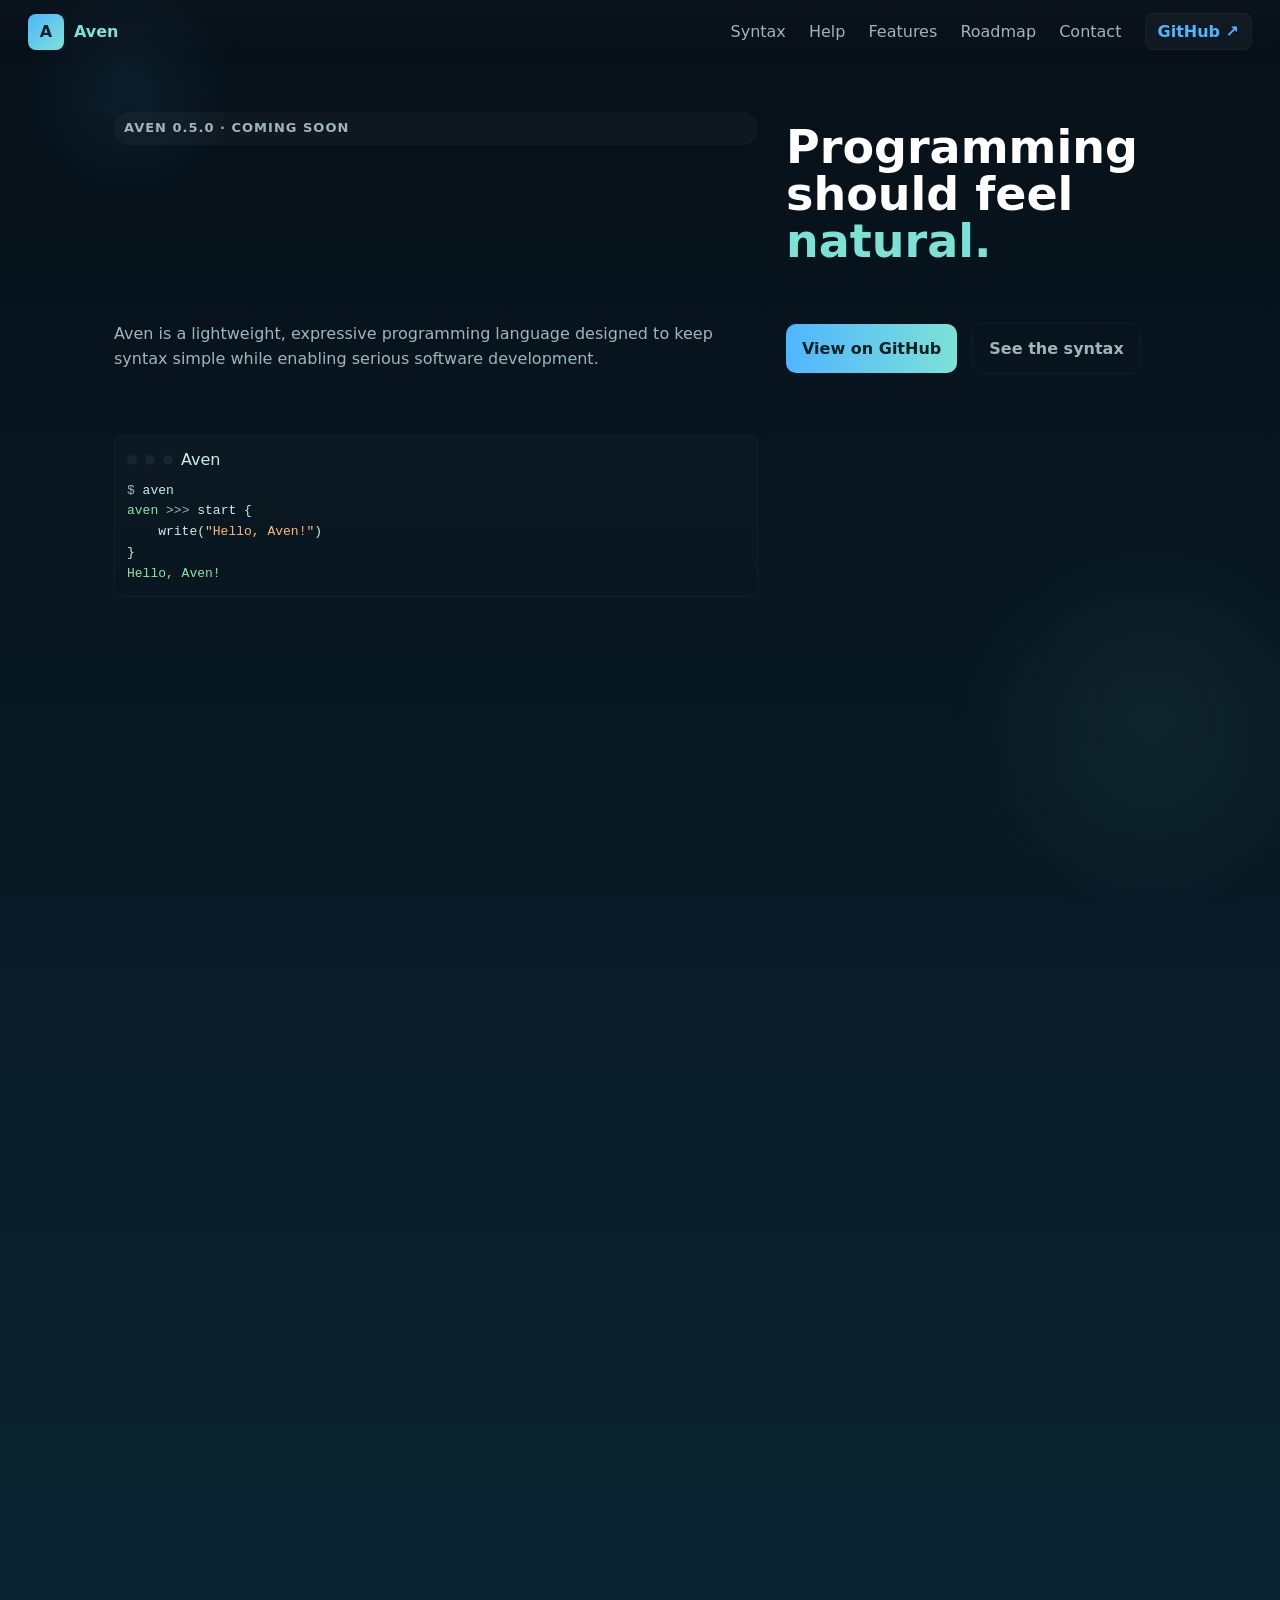
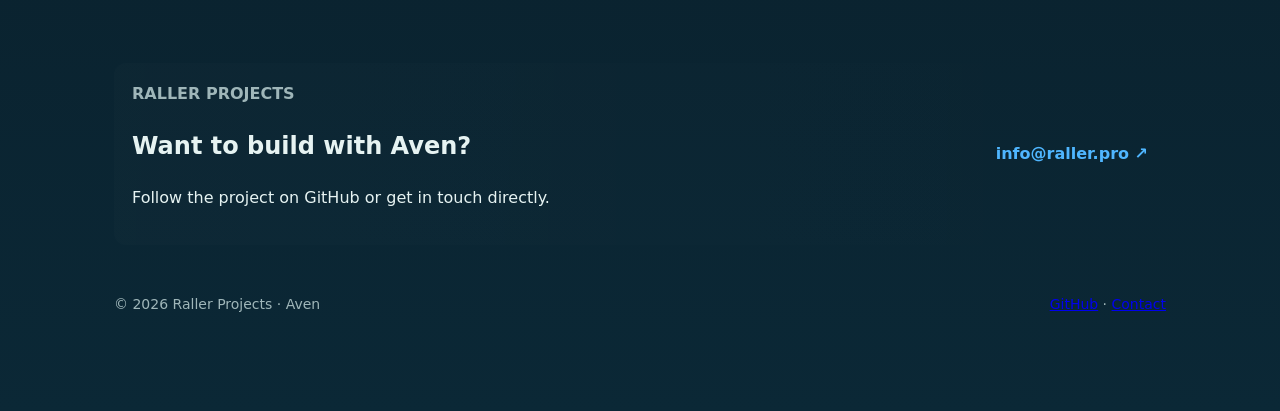
<file: Web/index.html>
<!DOCTYPE html>
<html lang="en">
<head>
  <meta charset="UTF-8">
  <meta name="viewport" content="width=device-width, initial-scale=1.0">
  <meta name="description" content="Aven 0.5.0 — a fast, expressive general-purpose programming language by Raller Projects.">
  <title>Aven — Programming, without the noise.</title>
  <link rel="stylesheet" href="style.css">
</head>
<body>
  <div class="bg" aria-hidden="true"></div>
  <header class="nav">
    <a class="brand" href="index.html"><span class="logo">A</span><span>Aven</span></a>
    <nav>
      <a href="syntax.html">Syntax</a>
      <a href="help.html">Help</a>
      <a href="#features">Features</a>
      <a href="#roadmap">Roadmap</a>
      <a href="#contact">Contact</a>
      <a class="nav-button" href="https://github.com/Muhammad-Raller" target="_blank" rel="noopener">GitHub ↗</a>
    </nav>
  </header>

  <main id="top">
    <section class="hero">
      <div class="badge">AVEN 0.5.0 · COMING SOON</div>
      <h1>Programming should feel<br><span>natural.</span></h1>
      <p class="lead">Aven is a lightweight, expressive programming language designed to keep syntax simple while enabling serious software development.</p>
      <div class="actions">
        <a class="button primary" href="https://github.com/Muhammad-Raller" target="_blank" rel="noopener">View on GitHub</a>
        <a class="button secondary" href="syntax.html">See the syntax</a>
      </div>

      <div class="terminal" aria-hidden="true">
        <div class="terminal-bar"><i></i><i></i><i></i><span>Aven</span></div>
        <pre><span class="muted">$</span> aven
<span class="green">aven</span> <span class="muted">&gt;&gt;&gt;</span> start {
    write(<span class="orange">"Hello, Aven!"</span>)
}
<span class="green">Hello, Aven!</span></pre>
      </div>
    </section>

    <section id="features" class="section">
      <div class="section-head"><span>01</span><h2>Built for real programs.</h2></div>
      <div class="cards">
        <article><div class="icon">⚡</div><h3>Fast by design</h3><p>A clean compiler pipeline is being built around Aven's lexer, parser, semantic analysis and native code generation.</p></article>
        <article><div class="icon">⌘</div><h3>Simple syntax</h3><p>Readable constructs such as <code>start { }</code>, <code>write()</code>, imports, functions, classes and structured control flow.</p></article>
        <article><div class="icon">◈</div><h3>Growing ecosystem</h3><p>A standard library, numerical libraries and editor integrations are part of the wider Aven project.</p></article>
      </div>
    </section>

    <section id="roadmap" class="section">
      <div class="section-head"><span>02</span><h2>Where Aven is going.</h2></div>
      <div class="roadmap">
        <div class="road active"><b>0.5.0</b><h3>Foundation</h3><p>Lexer, parser, AST, semantic groundwork and runtime development.</p></div>
        <div class="road"><b>0.6</b><h3>Native pipeline</h3><p>Stronger compilation and executable generation with broader standard-library support.</p></div>
        <div class="road"><b>1.0</b><h3>Production</h3><p>A stable general-purpose language and a polished developer experience.</p></div>
      </div>
    </section>

    <section id="contact" class="contact">
      <div>
        <div class="eyebrow">RALLER PROJECTS</div>
        <h2>Want to build with Aven?</h2>
        <p>Follow the project on GitHub or get in touch directly.</p>
      </div>
      <a class="contact-mail" href="mailto:info@raller.pro">info@raller.pro <span>↗</span></a>
    </section>
  </main>

  <footer>
    <div>© 2026 Raller Projects · Aven</div>
    <div><a href="https://github.com/Muhammad-Raller" target="_blank" rel="noopener">GitHub</a> · <a href="mailto:info@raller.pro">Contact</a></div>
  </footer>

  <script src="script.js"></script>
</body>
</html>
</file>
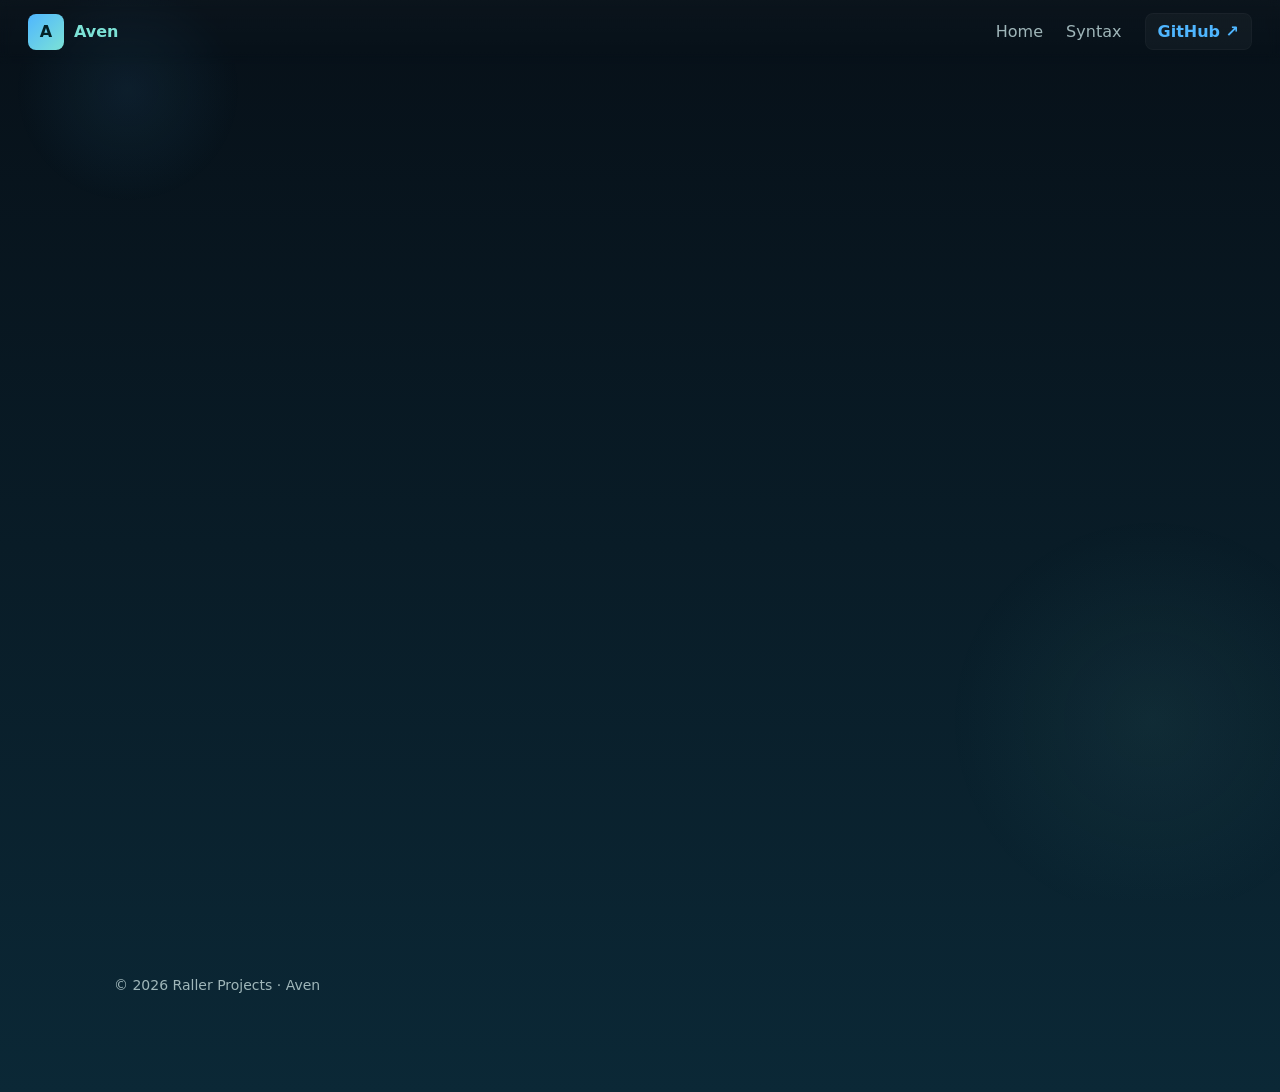
<file: Web/help.html>
<!DOCTYPE html>
<html lang="en">
<head>
  <meta charset="UTF-8">
  <meta name="viewport" content="width=device-width, initial-scale=1.0">
  <meta name="description" content="Aven language — help, getting started, and contribution guide.">
  <title>Aven — Help</title>
  <link rel="stylesheet" href="style.css">
</head>
<body>
  <div class="bg" aria-hidden="true"></div>
  <header class="nav">
    <a class="brand" href="index.html"><span class="logo">A</span><span>Aven</span></a>
    <nav>
      <a href="index.html">Home</a>
      <a href="syntax.html">Syntax</a>
      <a class="nav-button" href="https://github.com/Muhammad-Raller" target="_blank" rel="noopener">GitHub ↗</a>
    </nav>
  </header>

  <main>
    <section class="section">
      <div class="section-head"><span>01</span><h2>Getting started</h2></div>
      <p class="lead">Quick steps to try Aven locally and how to contribute.</p>

      <h3>Run locally</h3>
      <pre>$ git clone https://github.com/Muhammad-Raller/Aven.git
$ cd Aven
$ make build
$ ./bin/aven --help</pre>

      <h3>Where to ask for help</h3>
      <ul>
        <li>Open an issue on GitHub for bugs or feature requests.</li>
        <li>Contact: <a href="mailto:info@raller.pro">info@raller.pro</a></li>
      </ul>

      <h3>Contributing</h3>
      <p>We welcome contributions. Fork the repo, make changes, and open a pull request. See CONTRIBUTING.md (if present) for details.</p>
    </section>

    <section class="section">
      <div class="section-head"><span>02</span><h2>FAQ</h2></div>
      <h4>Is Aven production-ready?</h4>
      <p>Not yet — the roadmap targets 1.0 for production stability. See the Roadmap on the home page for milestones.</p>

      <h4>How can I help?</h4>
      <p>Report issues, contribute to the standard library, or help with compiler tooling and docs.</p>
    </section>
  </main>

  <footer>
    <div>© 2026 Raller Projects · Aven</div>
  </footer>

  <script src="script.js"></script>
</body>
</html>
</file>
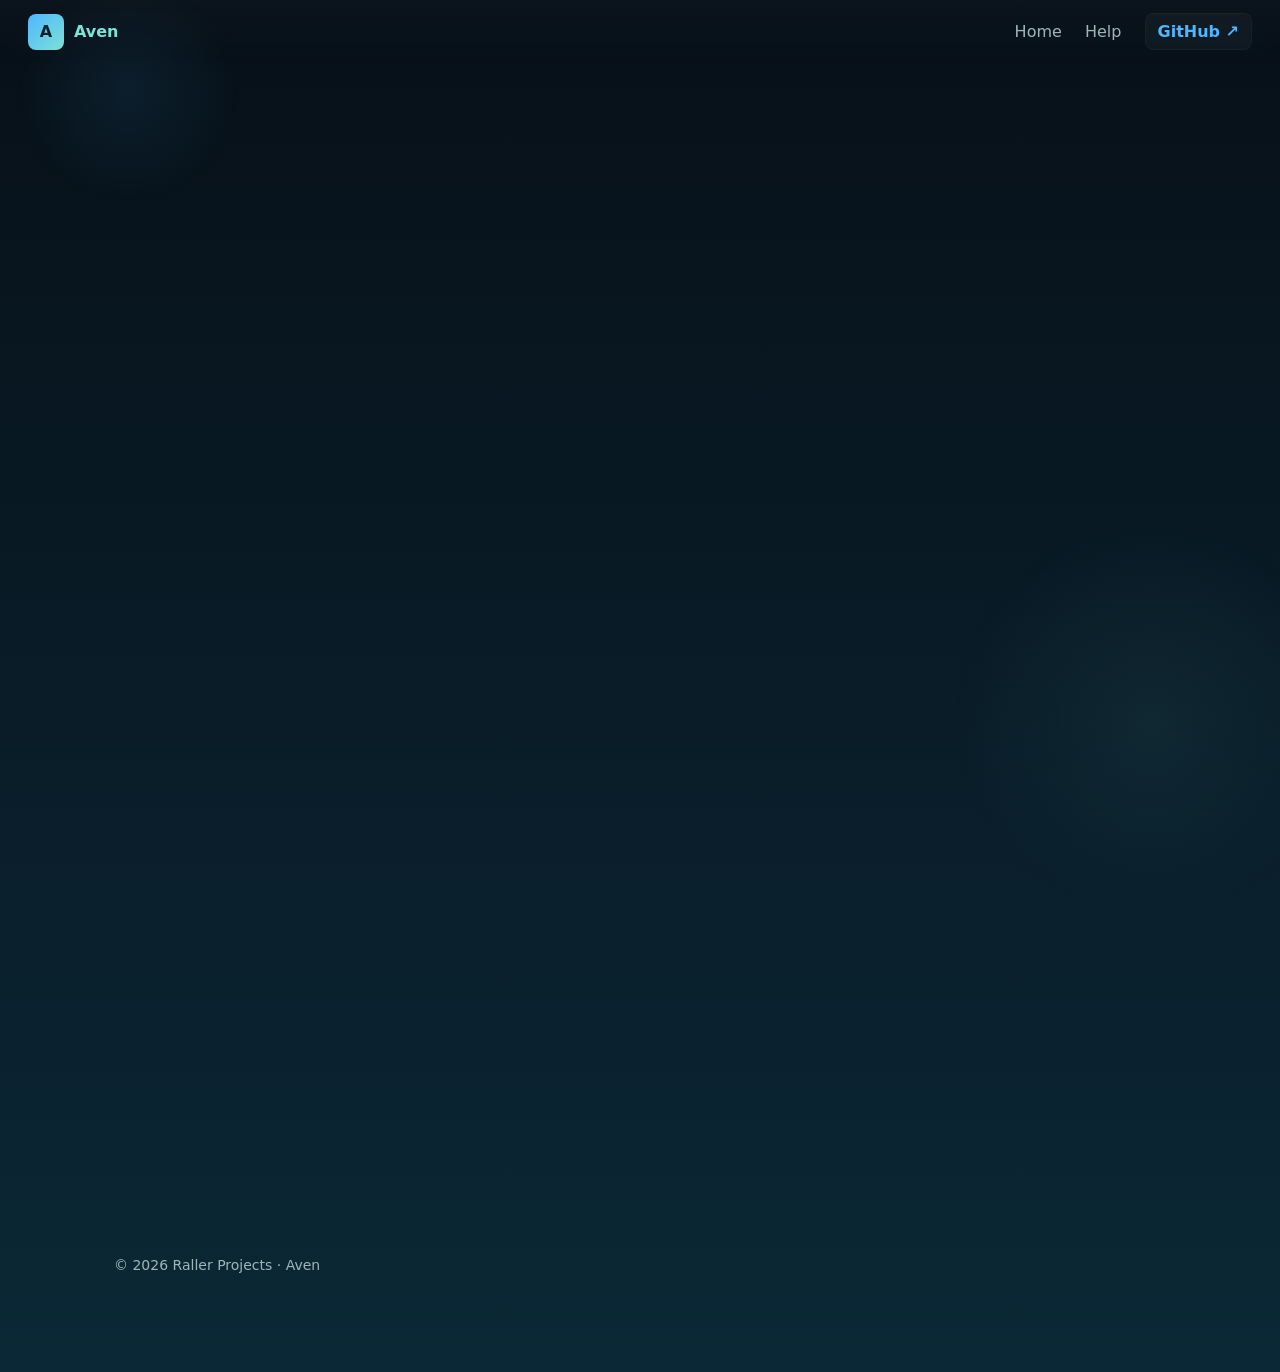
<file: Web/syntax.html>
<!DOCTYPE html>
<html lang="en">
<head>
  <meta charset="UTF-8">
  <meta name="viewport" content="width=device-width, initial-scale=1.0">
  <meta name="description" content="Aven language — syntax reference and examples.">
  <title>Aven — Syntax</title>
  <link rel="stylesheet" href="style.css">
</head>
<body>
  <div class="bg" aria-hidden="true"></div>
  <header class="nav">
    <a class="brand" href="index.html"><span class="logo">A</span><span>Aven</span></a>
    <nav>
      <a href="index.html">Home</a>
      <a href="help.html">Help</a>
      <a class="nav-button" href="https://github.com/Muhammad-Raller" target="_blank" rel="noopener">GitHub ↗</a>
    </nav>
  </header>

  <main>
    <section class="section">
      <div class="section-head"><span>01</span><h2>Syntax overview</h2></div>
      <p class="lead">This page provides a concise reference for Aven's syntax and small examples to get started.</p>

      <div class="code-card">
        <div class="code-title">example.av</div>
        <pre><span class="purple">import</span> AlKhwarzmi

<span class="purple">start</span> {
    name = <span class="orange">"Aven"</span>
    x = <span class="blue">10</span>

    <span class="purple">if</span> x &gt; <span class="blue">5</span> {
        write(<span class="orange">"Welcome to "</span> + name)
    }
}

// functions
<span class="purple">fn</span> greet(name) {
    write(<span class="orange">"Hello, "</span> + name)
}
</pre>
      </div>

      <h3>Primitives</h3>
      <ul>
        <li>Numbers: 123, 3.14</li>
        <li>Strings: "text"</li>
        <li>Booleans: true, false</li>
      </ul>

      <h3>Control flow</h3>
      <p>if, else, for, while (examples above)</p>

    </section>

    <section class="section">
      <div class="section-head"><span>02</span><h2>Examples</h2></div>
      <div class="cards">
        <article>
          <h3>Hello</h3>
          <pre><span class="purple">start</span> { write(<span class="orange">"Hello, Aven!"</span>) }</pre>
        </article>
        <article>
          <h3>Loop</h3>
          <pre><span class="purple">for</span> i in 0..5 { write(i) }</pre>
        </article>
      </div>
    </section>
  </main>

  <footer>
    <div>© 2026 Raller Projects · Aven</div>
  </footer>

  <script src="script.js"></script>
</body>
</html>
</file>
<file: Web/style.css>
/* Aven site styles — improved, responsive, and modern */
:root{
  --bg-0:#071018;
  --bg-1:#0b2836;
  --accent-1:#7ce2d6;
  --accent-2:#4fb6ff;
  --muted:#9fb6b9;
  --card:#0e1a1f;
  --glass: rgba(255,255,255,0.03);
}
*{box-sizing:border-box}
html{scroll-behavior:smooth}
body{margin:0;background:linear-gradient(180deg,var(--bg-0),var(--bg-1));color:#e6f3f2;font-family:Inter,Segoe UI,system-ui,-apple-system,Arial,sans-serif;line-height:1.6}
.bg{position:fixed;inset:0;pointer-events:none;background:radial-gradient(circle at 10% 10%,rgba(79,182,255,0.08),transparent 8%),radial-gradient(circle at 90% 80%,rgba(124,226,214,0.06),transparent 15%)}
.nav{position:sticky;top:0;display:flex;justify-content:space-between;align-items:center;padding:14px 28px;background:linear-gradient(180deg,rgba(255,255,255,0.02),transparent);backdrop-filter:blur(6px);z-index:30}
.brand{display:flex;align-items:center;gap:10px;color:var(--accent-1);text-decoration:none;font-weight:600}
.brand .logo{display:inline-flex;align-items:center;justify-content:center;width:36px;height:36px;border-radius:8px;background:linear-gradient(135deg,var(--accent-2),var(--accent-1));color:#042126;font-weight:700}
nav a{color:var(--muted);margin-left:18px;text-decoration:none}
nav a:hover{color:#fff}
.nav-button{padding:8px 12px;border-radius:8px;background:rgba(255,255,255,0.03);border:1px solid rgba(255,255,255,0.03);color:var(--accent-2);font-weight:600}

main{max-width:1100px;margin:48px auto;padding:0 24px}
.hero{display:grid;grid-template-columns:1fr 380px;gap:28px;align-items:start;margin-top:16px}
.badge{display:inline-block;background:rgba(255,255,255,0.03);padding:6px 10px;border-radius:999px;color:var(--muted);font-size:13px;font-weight:700;letter-spacing:1px}
.hero h1{font-size:46px;margin:12px 0;color:#fff;line-height:1.02}
.hero h1 span{color:var(--accent-1)}
.lead{color:var(--muted);max-width:60ch}
.actions{margin-top:18px}
.button{display:inline-block;padding:12px 16px;border-radius:10px;text-decoration:none;font-weight:600;margin-right:10px}
.button.primary{background:linear-gradient(90deg,var(--accent-2),var(--accent-1));color:#042126}
.button.secondary{background:transparent;border:1px solid rgba(255,255,255,0.04);color:var(--muted)}

.terminal{background:linear-gradient(180deg,rgba(255,255,255,0.02),rgba(0,0,0,0.02));border-radius:10px;border:1px solid rgba(255,255,255,0.03);padding:12px;margin-top:18px;color:#cbeee8}
.terminal-bar{display:flex;gap:8px;align-items:center;margin-bottom:8px}
.terminal-bar i{width:10px;height:10px;border-radius:50%;background:rgba(255,255,255,0.06);display:inline-block}
.terminal pre{margin:0;font-family:ui-monospace,SFMono-Regular,Menlo,Monaco,monospace;font-size:13px}
.muted{color:var(--muted)}
.green{color:#8ee5a1}
.orange{color:#ffb870}
.purple{color:#caa9ff}
.blue{color:#7ecbff}

.section{margin-top:56px}
.section-head{display:flex;gap:16px;align-items:center;margin-bottom:18px}
.section-head span{color:var(--muted);font-weight:700}
.cards{display:grid;grid-template-columns:repeat(auto-fit,minmax(220px,1fr));gap:14px}
.cards article{background:var(--card);padding:18px;border-radius:12px;border:1px solid rgba(255,255,255,0.02)}
.cards .icon{font-size:20px;margin-bottom:8px}

.split{display:grid;grid-template-columns:1fr 1fr;gap:24px;align-items:start}
.code-card{background:var(--card);padding:12px;border-radius:10px;border:1px solid rgba(255,255,255,0.02)}
.code-title{font-size:13px;color:var(--muted);padding-bottom:8px;border-bottom:1px dashed rgba(255,255,255,0.02);margin-bottom:8px}
.code-card pre{overflow:auto}
.eyebrow{color:var(--muted);font-weight:700;margin-bottom:6px}

.roadmap{display:flex;flex-direction:column;gap:12px}
.road{background:var(--card);padding:12px;border-radius:10px;border:1px solid rgba(255,255,255,0.02)}
.road b{font-size:15px}
.road.active{box-shadow:0 6px 18px rgba(30,120,120,0.06)}

.contact{display:flex;justify-content:space-between;align-items:center;padding:18px;background:linear-gradient(90deg,rgba(255,255,255,0.01),transparent);border-radius:12px}
.contact-mail{color:var(--accent-2);text-decoration:none;font-weight:700}

footer{max-width:1100px;margin:48px auto 96px;padding:0 24px;display:flex;justify-content:space-between;color:var(--muted);font-size:14px}

/* reveal animation */
.reveal{opacity:1;transform:none;transition:opacity .6s ease,transform .6s ease}
.section, .cards article, .code-card, .road{opacity:0;transform:translateY(12px)}

@media (max-width:900px){
  .hero{grid-template-columns:1fr}
  .split{grid-template-columns:1fr}
  nav a{display:none}
}
</file>
